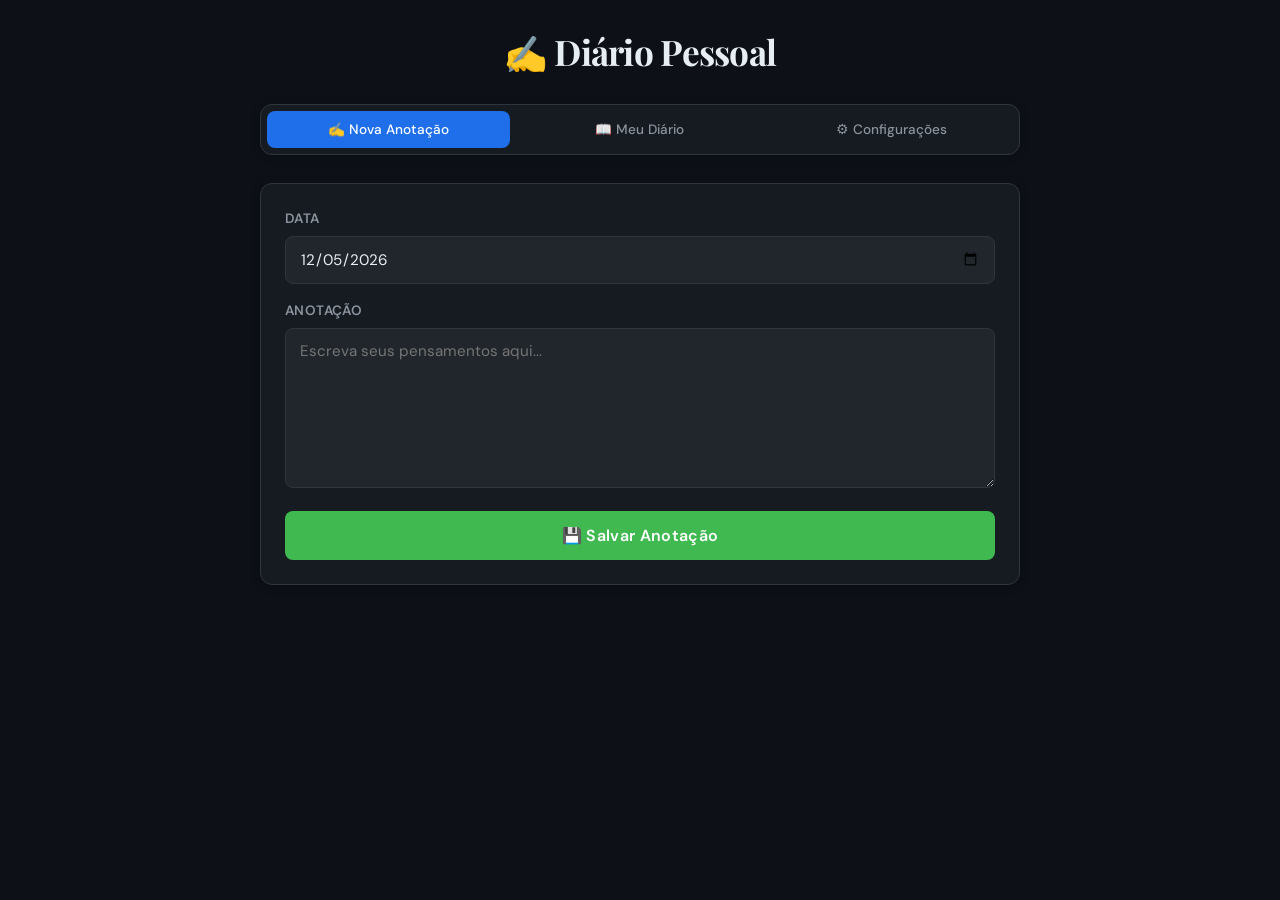
<file: index.html>
<!DOCTYPE html>
<html lang="pt-BR">
<head>
  <meta charset="UTF-8">
  <meta name="viewport" content="width=device-width, initial-scale=1.0">
  <title>✍ Diário Pessoal</title>
  <link rel="stylesheet" href="css/style.css">
</head>
<body class="dark">

  <div class="container">
    <h1>✍ Diário Pessoal</h1>

    <!-- NAVBAR -->
    <nav class="navbar">
      <button id="btnHome"   class="ativo">✍ Nova Anotação</button>
      <button id="btnDiario">📖 Meu Diário</button>
      <button id="btnConfig">⚙ Configurações</button>
    </nav>

    <!-- FORMULÁRIO -->
    <div class="form-box">
      <label for="data">Data</label>
      <input type="date" id="data">

      <label for="texto">Anotação</label>
      <textarea id="texto" placeholder="Escreva seus pensamentos aqui..."></textarea>

      <button id="btnSalvar">💾 Salvar Anotação</button>
    </div>
  </div>

  <div class="toast" id="toast"></div>

  <!-- SCRIPTS (ordem importa) -->
  <script src="js/storage.js"></script>
  <script src="js/utils.js"></script>
  <script src="js/app.js"></script>
</body>
</html>
</file>
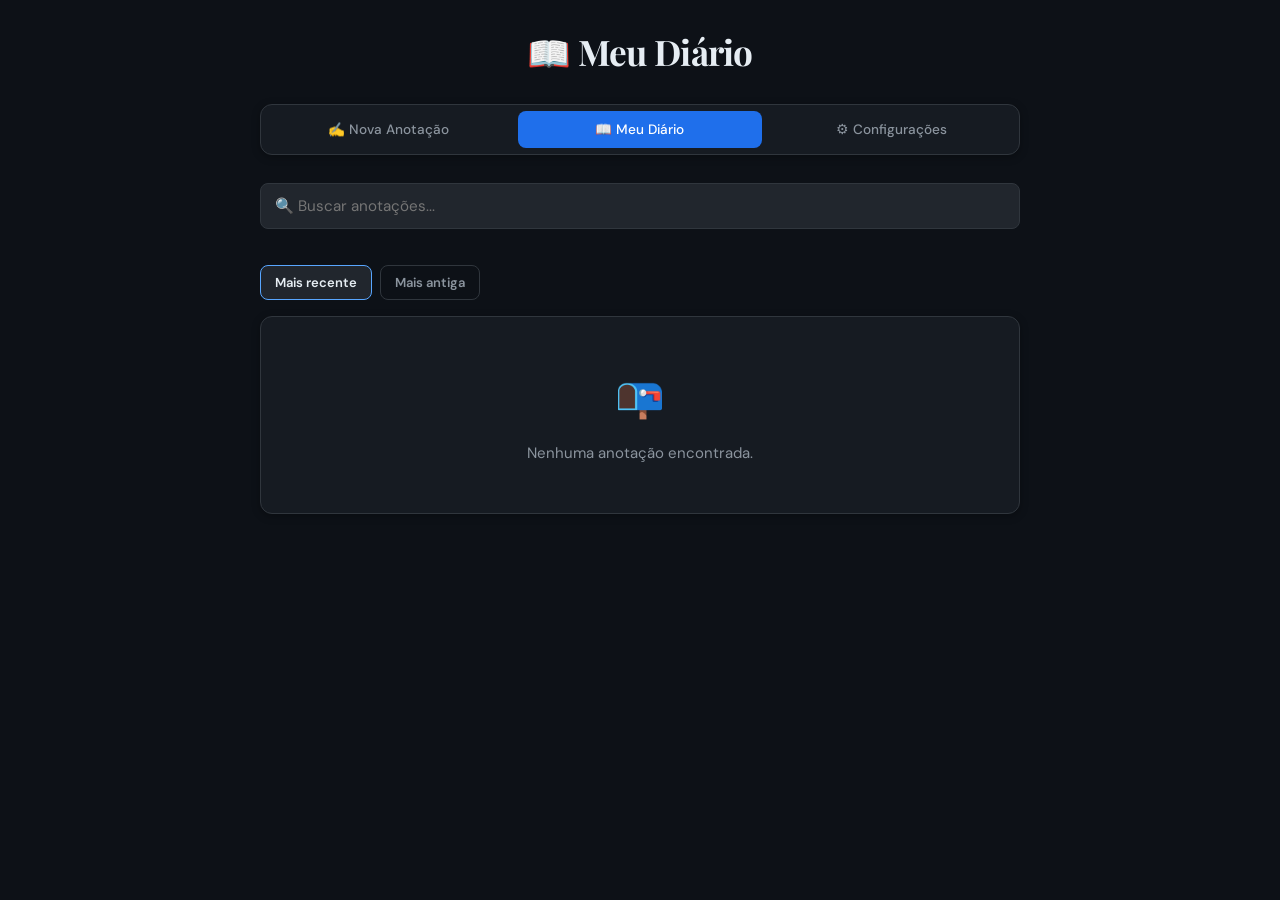
<file: cards.html>
<!DOCTYPE html>
<html lang="pt-BR">
<head>
  <meta charset="UTF-8">
  <meta name="viewport" content="width=device-width, initial-scale=1.0">
  <title>📖 Meu Diário</title>
  <link rel="stylesheet" href="css/style.css">
  <link rel="stylesheet" href="css/cards.css"
</head>
<body class="dark">

  <div class="container">
    <h1>📖 Meu Diário</h1>
    <p id="contador"></p>

    <!-- NAVBAR -->
    <nav class="navbar">
      <button id="btnHome">✍ Nova Anotação</button>
      <button id="btnDiario" class="ativo">📖 Meu Diário</button>
      <button id="btnConfig">⚙ Configurações</button>
    </nav>

    <!-- BUSCA -->
    <div class="form-busca">
      <input type="search" id="search" placeholder="🔍 Buscar anotações...">
    </div>

    <!--ORDENAR-->
    <div class="btn-ordenar">
    <button onclick="ordenar('recente')" id="btn-recente" class="sort-btn active">
    Mais recente
    </button>
    <button onclick="ordenar('antiga')" id="btn-antiga" class="sort-btn">
    Mais antiga
    </button>
    </div>


    <!-- LISTA -->
    <div id="lista"></div>
  </div>

  <!-- MODAL EDIÇÃO -->
  <div class="modal-overlay" id="modalOverlay">
    <div class="modal-box">
      <h2>✏️ Editar Anotação</h2>
      <label for="modalData">Data</label>
      <input type="date" id="modalData">
      <label for="modalTexto">Anotação</label>
      <textarea id="modalTexto" style="min-height:120px"></textarea>
      <div class="modal-acoes">
        <button class="btn-secundario" id="modalCancelar">Cancelar</button>
        <button id="modalSalvar" style="background:var(--green);color:#fff">💾 Salvar</button>
      </div>
    </div>
  </div>

  <!-- CONFIRM EXCLUSÃO -->
  <div class="confirm-overlay" id="confirmOverlay">
    <div class="confirm-box">
      <h2>🗑️ Excluir</h2>
      <p>Tem certeza que deseja excluir esta anotação?</p>
      <div class="confirm-acoes">
        <button class="btn-secundario" id="confirmNao">Cancelar</button>
        <button id="confirmSim" style="background:var(--red);color:#fff">Excluir</button>
      </div>
    </div>
  </div>

  <div class="toast" id="toast"></div>

  <!-- SCRIPTS -->
  <script src="js/storage.js"></script>
  <script src="js/utils.js"></script>
  <script src="js/busca.js"></script>
  <script src="js/render.js"></script>
  <script src="js/cards.js"></script>
</body>
</html>
</file>
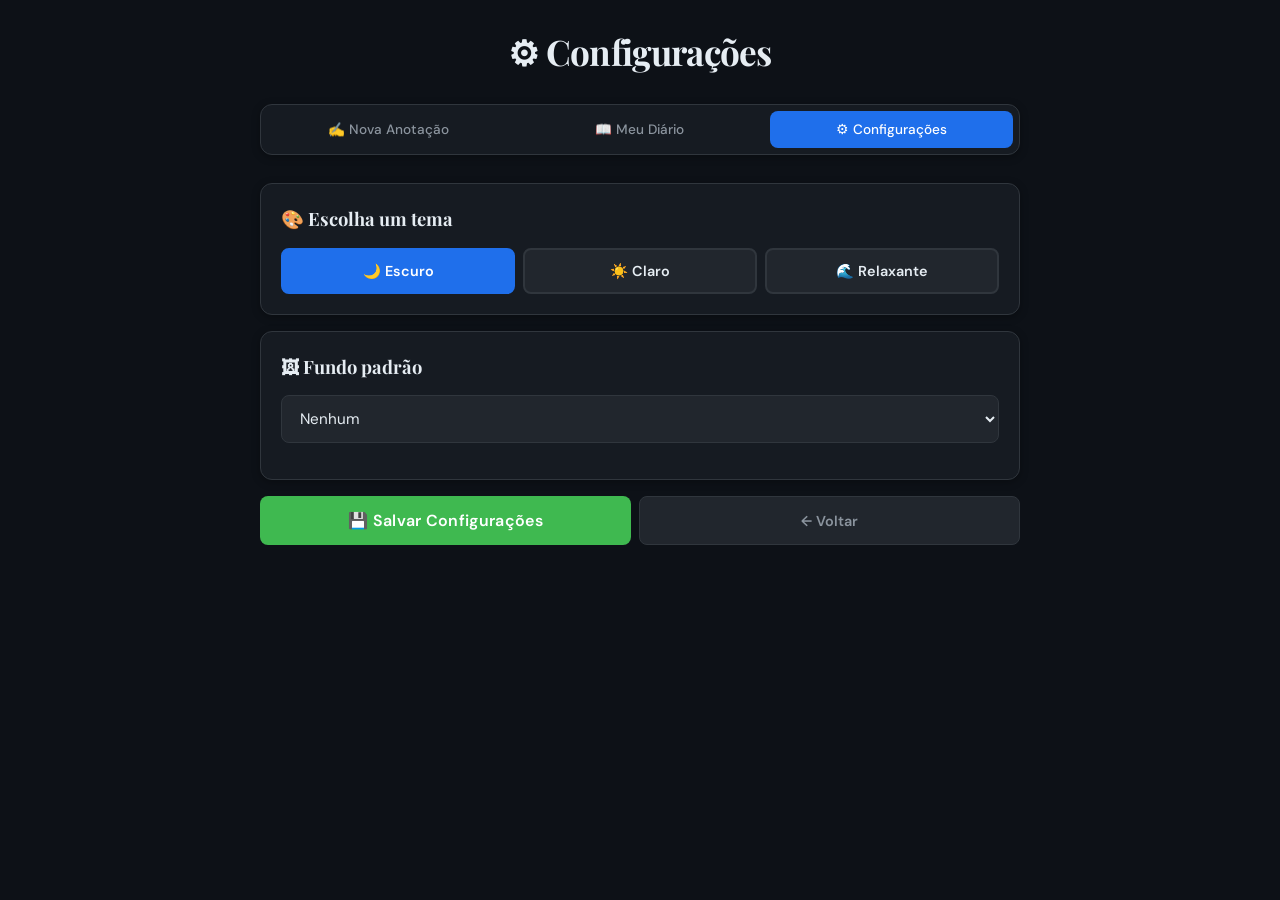
<file: configuracoes.html>
<!DOCTYPE html>
<html lang="pt-BR">
<head>
  <meta charset="UTF-8">
  <meta name="viewport" content="width=device-width, initial-scale=1.0">
  <title>⚙ Configurações</title>
  <link rel="stylesheet" href="css/style.css">
</head>
<body class="dark">

  <div class="container">
    <h1>⚙ Configurações</h1>

    <!-- NAVBAR -->
    <nav class="navbar">
      <button id="btnHome">✍ Nova Anotação</button>
      <button id="btnDiario">📖 Meu Diário</button>
      <button id="btnConfig" class="ativo">⚙ Configurações</button>
    </nav>

    <!-- TEMAS -->
    <div class="card">
      <h2>🎨 Escolha um tema</h2>
      <div class="tema-container">
        <button class="tema-btn" data-tema="dark">🌙 Escuro</button>
        <button class="tema-btn" data-tema="light">☀️ Claro</button>
        <button class="tema-btn" data-tema="relax">🌊 Relaxante</button>
      </div>
    </div>

    <!-- FUNDO PADRÃO -->
    <div class="card">
      <h2>🖼 Fundo padrão</h2>
      <select id="fundoPadrao">
        <option value="nenhum">Nenhum</option>
        <option value="papel">📄 Papel</option>
        <option value="flores">🌸 Flores</option>
        <option value="galaxia">🌌 Galáxia</option>
        <option value="natureza">🌲 Natureza</option>
        <option value="oceano">🌊 Oceano</option>
      </select>
    </div>

    <!-- BOTÕES -->
    <div class="acoes-config">
      <button id="btnSalvarConfig">💾 Salvar Configurações</button>
      <button id="btnVoltar">← Voltar</button>
    </div>
  </div>

  <div class="toast" id="toast"></div>

  <!-- SCRIPTS -->
  <script src="js/utils.js"></script>
  <script src="js/configuracoes.js"></script>
</body>
</html>
</file>
<file: css/style.css>
/* =========================
   IMPORTS
========================= */
@import url('https://fonts.googleapis.com/css2?family=Playfair+Display:ital,wght@0,400;0,700;1,400&family=DM+Sans:wght@300;400;500;600&display=swap');

/* =========================
   RESET
========================= */
*, *::before, *::after {
  margin: 0;
  padding: 0;
  box-sizing: border-box;
}

/* =========================
   VARIÁVEIS — DARK (padrão)
========================= */
body.dark {
  --bg:          #0d1117;
  --bg2:         #161b22;
  --bg3:         #21262d;
  --border:      #30363d;
  --text:        #e6edf3;
  --text2:       #8b949e;
  --accent:      #58a6ff;
  --accent2:     #1f6feb;
  --green:       #3fb950;
  --green2:      #238636;
  --red:         #f85149;
  --red2:        #b62324;
  --yellow:      #d29922;
  --yellow2:     #bb8009;
  --shadow:      0 4px 24px rgba(0,0,0,.5);
  --shadow-sm:   0 2px 8px  rgba(0,0,0,.3);
  --radius:      12px;
  --radius-sm:   8px;
}

body.light {
  --bg:          #f6f8fa;
  --bg2:         #ffffff;
  --bg3:         #eaeef2;
  --border:      #d0d7de;
  --text:        #1f2328;
  --text2:       #57606a;
  --accent:      #0969da;
  --accent2:     #0550ae;
  --green:       #1a7f37;
  --green2:      #116329;
  --red:         #cf222e;
  --red2:        #a40e26;
  --yellow:      #9a6700;
  --yellow2:     #7d4e00;
  --shadow:      0 4px 24px rgba(0,0,0,.08);
  --shadow-sm:   0 2px 8px  rgba(0,0,0,.05);
  --radius:      12px;
  --radius-sm:   8px;
}

body.relax {
  --bg:          #0f1923;
  --bg2:         #162130;
  --bg3:         #1e2f42;
  --border:      #2a4a6b;
  --text:        #cde4f7;
  --text2:       #7aadcf;
  --accent:      #4db8e8;
  --accent2:     #2a8abf;
  --green:       #3ecf8e;
  --green2:      #1e9e6a;
  --red:         #e05c6a;
  --red2:        #b83a49;
  --yellow:      #e8c44a;
  --yellow2:     #c0982a;
  --shadow:      0 4px 24px rgba(0,0,0,.5);
  --shadow-sm:   0 2px 8px  rgba(0,0,0,.3);
  --radius:      12px;
  --radius-sm:   8px;
}

/* =========================
   BODY
========================= */
body {
  font-family: 'DM Sans', sans-serif;
  font-size: 15px;
  line-height: 1.6;
  background: var(--bg);
  color: var(--text);
  min-height: 100vh;
  display: flex;
  justify-content: center;
  padding: 24px 16px;
  transition: background 0.4s, color 0.4s;
}

/* =========================
   CONTAINER
========================= */
.container {
  width: 100%;
  max-width: 760px;
}

/* =========================
   TÍTULOS
========================= */
h1 {
  font-family: 'Playfair Display', serif;
  font-size: clamp(1.6rem, 4vw, 2.2rem);
  font-weight: 700;
  text-align: center;
  margin-bottom: 24px;
  letter-spacing: -0.02em;
}

h2 {
  font-family: 'Playfair Display', serif;
  font-size: 1.15rem;
  font-weight: 700;
  margin-bottom: 14px;
}

/* =========================
   NAVBAR
========================= */
.navbar {
  display: flex;
  gap: 8px;
  margin-bottom: 28px;
  background: var(--bg2);
  border: 1px solid var(--border);
  border-radius: var(--radius);
  padding: 6px;
  box-shadow: var(--shadow-sm);
}

.navbar button {
  flex: 1;
  background: transparent;
  color: var(--text2);
  border: none;
  border-radius: var(--radius-sm);
  padding: 10px 8px;
  font-family: 'DM Sans', sans-serif;
  font-size: 0.85rem;
  font-weight: 500;
  cursor: pointer;
  transition: background 0.2s, color 0.2s;
}

.navbar button:hover {
  background: var(--bg3);
  color: var(--text);
}

.navbar button.ativo {
  background: var(--accent2);
  color: #fff;
}

/* =========================
   CARDS
========================= */
.card {
  background: var(--bg2);
  border: 1px solid var(--border);
  border-radius: var(--radius);
  padding: 20px;
  margin-bottom: 16px;
  box-shadow: var(--shadow-sm);
  transition: border-color 0.2s, box-shadow 0.2s;
}

.card:hover {
  border-color: var(--accent);
  box-shadow: var(--shadow);
}

/* Card de entrada animado */
.card-entrada {
  animation: fadeSlide 0.35s ease both;
}

@keyframes fadeSlide {
  from { opacity: 0; transform: translateY(12px); }
  to   { opacity: 1; transform: translateY(0); }
}

.card-vazio {
  text-align: center;
  padding: 48px 20px;
  color: var(--text2);
}

.card-vazio-icon {
  font-size: 2.5rem;
  display: block;
  margin-bottom: 12px;
}

.card-header {
  margin-bottom: 10px;
}

.card-data {
  font-size: 0.82rem;
  font-weight: 600;
  color: var(--accent);
  letter-spacing: 0.03em;
  text-transform: uppercase;
}

.card-texto {
  color: var(--text);
  white-space: pre-wrap;
  word-break: break-word;
  line-height: 1.7;
}

/* =========================
   FORM-BOX
========================= */
.form-box {
  background: var(--bg2);
  border: 1px solid var(--border);
  border-radius: var(--radius);
  padding: 24px;
  margin-bottom: 20px;
  box-shadow: var(--shadow-sm);
}

/* =========================
   LABELS
========================= */
label {
  display: block;
  font-size: 0.85rem;
  font-weight: 600;
  color: var(--text2);
  margin-bottom: 6px;
  letter-spacing: 0.03em;
  text-transform: uppercase;
}

/* =========================
   INPUTS
========================= */
input[type="text"],
input[type="date"],
input[type="search"],
textarea,
select {
  width: 100%;
  padding: 12px 14px;
  background: var(--bg3);
  border: 1px solid var(--border);
  border-radius: var(--radius-sm);
  color: var(--text);
  font-family: 'DM Sans', sans-serif;
  font-size: 0.95rem;
  outline: none;
  transition: border-color 0.2s, box-shadow 0.2s;
  margin-bottom: 16px;
}

input[type="text"]:focus,
input[type="date"]:focus,
input[type="search"]:focus,
textarea:focus,
select:focus {
  border-color: var(--accent);
  box-shadow: 0 0 0 3px rgba(88,166,255,.15);
}

textarea {
  resize: vertical;
  min-height: 160px;
  margin-bottom: 16px;
}

select option {
  background: var(--bg2);
  color: var(--text);
}

/* =========================
   BOTÕES BASE
========================= */
button {
  cursor: pointer;
  border: none;
  border-radius: var(--radius-sm);
  padding: 12px 18px;
  font-family: 'DM Sans', sans-serif;
  font-weight: 600;
  font-size: 0.9rem;
  transition: background 0.2s, transform 0.1s, box-shadow 0.2s;
}

button:active {
  transform: scale(0.97);
}

/* =========================
   BOTÃO SALVAR
========================= */
#btnSalvar,
#btnSalvarConfig {
  width: 100%;
  background: var(--green);
  color: #fff;
  padding: 14px;
  font-size: 1rem;
  letter-spacing: 0.02em;
}

#btnSalvar:hover,
#btnSalvarConfig:hover {
  background: var(--green2);
  box-shadow: 0 4px 16px rgba(63,185,80,.3);
}

/* =========================
   BOTÃO EXCLUIR
========================= */
.delete-btn {
  background: var(--red);
  color: #fff;
}

.delete-btn:hover {
  background: var(--red2);
}

/* =========================
   BOTÃO EDITAR
========================= */
.btn-editar {
  background: var(--yellow);
  color: #fff;
}

.btn-editar:hover {
  background: var(--yellow2);
}

/* =========================
   AÇÕES DOS CARDS
========================= */
.acoes {
  display: flex;
  gap: 8px;
  margin-top: 16px;
}

.acoes button {
  flex: 1;
}

/* =========================
   CONFIGURAÇÕES — TEMAS
========================= */
.tema-container {
  display: flex;
  gap: 8px;
  flex-wrap: wrap;
}

.tema-btn {
  flex: 1;
  min-width: 110px;
  background: var(--bg3);
  color: var(--text);
  border: 2px solid var(--border);
  padding: 12px 8px;
  font-size: 0.9rem;
}

.tema-btn:hover {
  border-color: var(--accent);
  color: var(--accent);
}

.tema-btn.ativo {
  background: var(--accent2);
  border-color: var(--accent2);
  color: #fff;
}

/* =========================
   CONFIGURAÇÕES — AÇÕES
========================= */
.acoes-config {
  display: flex;
  gap: 8px;
}

.acoes-config button {
  flex: 1;
}

#btnVoltar {
  background: var(--bg3);
  color: var(--text2);
  border: 1px solid var(--border);
}

#btnVoltar:hover {
  background: var(--border);
  color: var(--text);
}

/* =========================
   BUSCA
========================= */
.form-busca {
  margin-bottom: 20px;
}

/* =========================
   MODAL OVERLAY
========================= */
.modal-overlay {
  display: none;
  position: fixed;
  inset: 0;
  background: rgba(0,0,0,.65);
  backdrop-filter: blur(4px);
  z-index: 100;
  align-items: center;
  justify-content: center;
  padding: 20px;
}

.modal-overlay.show {
  display: flex;
  animation: fadeIn .2s ease;
}

@keyframes fadeIn {
  from { opacity: 0; }
  to   { opacity: 1; }
}

.modal-box {
  background: var(--bg2);
  border: 1px solid var(--border);
  border-radius: var(--radius);
  padding: 28px;
  width: 100%;
  max-width: 520px;
  box-shadow: var(--shadow);
  animation: slideUp .25s ease;
}

@keyframes slideUp {
  from { transform: translateY(20px); opacity: 0; }
  to   { transform: translateY(0);    opacity: 1; }
}

.modal-box h2 {
  margin-bottom: 20px;
}

.modal-acoes {
  display: flex;
  gap: 8px;
  margin-top: 4px;
}

.modal-acoes button {
  flex: 1;
}

.btn-secundario {
  background: var(--bg3);
  color: var(--text2);
  border: 1px solid var(--border);
}

.btn-secundario:hover {
  background: var(--border);
  color: var(--text);
}

/* =========================
   CONFIRM OVERLAY
========================= */
.confirm-overlay {
  display: none;
  position: fixed;
  inset: 0;
  background: rgba(0,0,0,.65);
  backdrop-filter: blur(4px);
  z-index: 100;
  align-items: center;
  justify-content: center;
  padding: 20px;
}

.confirm-overlay.show {
  display: flex;
  animation: fadeIn .2s ease;
}

.confirm-box {
  background: var(--bg2);
  border: 1px solid var(--border);
  border-radius: var(--radius);
  padding: 28px;
  max-width: 380px;
  width: 100%;
  text-align: center;
  box-shadow: var(--shadow);
  animation: slideUp .25s ease;
}

.confirm-box p {
  margin-bottom: 24px;
  color: var(--text2);
  font-size: 1rem;
}

.confirm-acoes {
  display: flex;
  gap: 8px;
  justify-content: center;
}

.confirm-acoes button {
  flex: 1;
}

/* =========================
   TOAST
========================= */
.toast {
  position: fixed;
  bottom: 28px;
  left: 50%;
  transform: translateX(-50%) translateY(80px);
  background: var(--bg2);
  border: 1px solid var(--border);
  color: var(--text);
  padding: 12px 24px;
  border-radius: 999px;
  font-size: 0.9rem;
  font-weight: 500;
  box-shadow: var(--shadow);
  opacity: 0;
  transition: transform 0.3s ease, opacity 0.3s ease;
  pointer-events: none;
  z-index: 200;
  white-space: nowrap;
}

.toast.show {
  transform: translateX(-50%) translateY(0);
  opacity: 1;
}

.toast.aviso {
  border-color: var(--yellow);
  color: var(--yellow);
}

/* =========================
   RESPONSIVO
========================= */
@media (max-width: 520px) {
  .navbar button {
    font-size: 0.78rem;
    padding: 9px 4px;
  }

  .acoes {
    flex-direction: column;
  }

  .tema-container {
    flex-direction: column;
  }

  .acoes-config {
    flex-direction: column;
  }
}
</file>
<file: css/cards.css>
/* cards.css — estilos específicos já incluídos em style.css */
.btn-ordenar {
  display: flex;
  gap: 8px;
  margin-bottom: 16px;
}

.sort-btn {
  padding: 8px 14px;
  font-size: 13px;
  background: transparent;
  color: var(--text2);
  border: 1px solid var(--border);
  border-radius: var(--radius-sm);
  cursor: pointer;
  transition: 0.2s;
}

.sort-btn.active {
  background: var(--bg3);
  color: var(--text);
  border-color: var(--accent);
}
</file>
